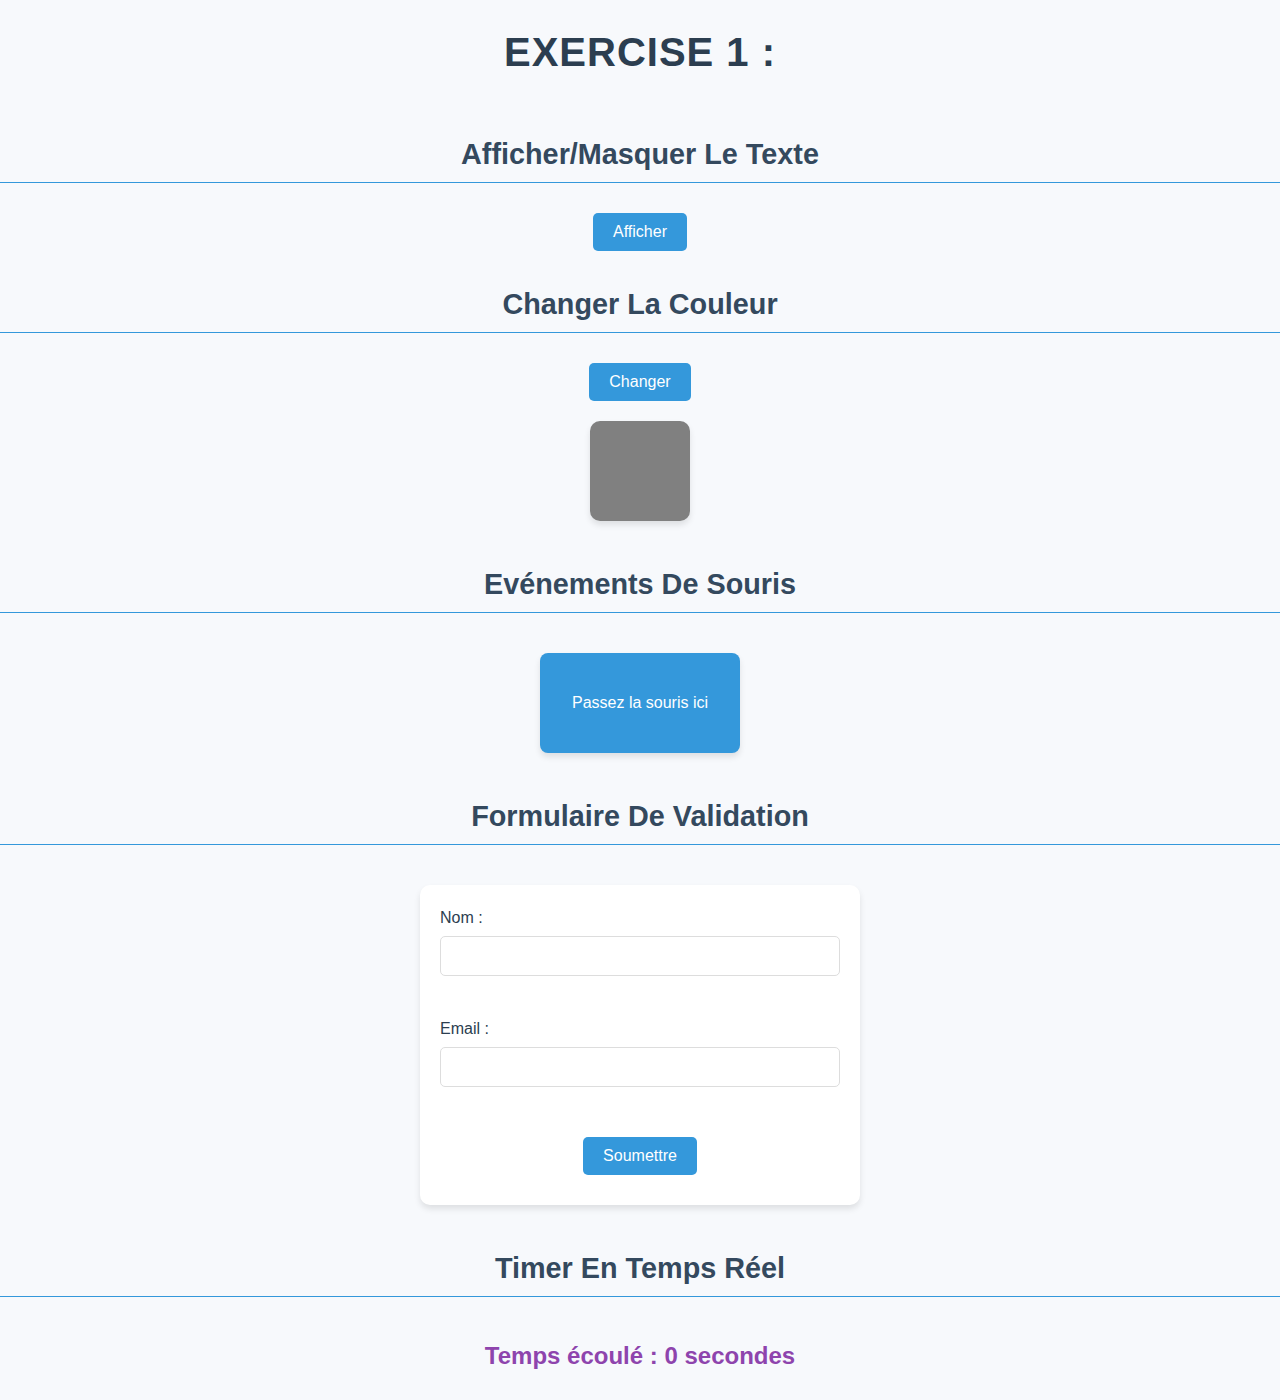
<file: Exercice1/index.html>
<!DOCTYPE html>
<html lang="en">
<head>
    <meta charset="UTF-8">
    <meta name="viewport" content="width=device-width, initial-scale=1.0">
    <title>Exercise Solutions</title>
    <link rel="stylesheet" href="index.css">
</head>
<body>
    <h1>Exercise 1 :</h1>

    <!-- 1. Show/Hide Text -->
    <h2>Afficher/Masquer le texte</h2>
    <button id="toggleText">Afficher</button>
    <p id="text" style="display: none;">Hello World!</p>

    <!-- 2. Change Style on Click -->
    <h2>Changer la couleur</h2>
    <button id="changeStyle">Changer</button>
    <div id="styledDiv" style="width: 100px; height: 100px; background-color: gray;"></div>

    <!-- 3. Mouse Events -->
    <h2>Evénements de souris</h2>
    <div class="color-div blue" id="hoverDiv">Passez la souris ici</div>

    <!-- 4. Form Validation -->
    <h2>Formulaire de validation</h2>
    <form id="form">
        <label for="name">Nom :</label>
        <input type="text" id="name" required><br><br>
        <label for="email">Email :</label>
        <input type="email" id="email" required><br><br>
        <button type="submit">Soumettre</button>
    </form>
    <p id="formMessage"></p>

    <!-- 5. Timer -->
    <h2>Timer en temps réel</h2>
    <p id="timer">Temps écoulé : 0 secondes</p>

    <script src="index.js"></script>
</body>
</html>
</file>
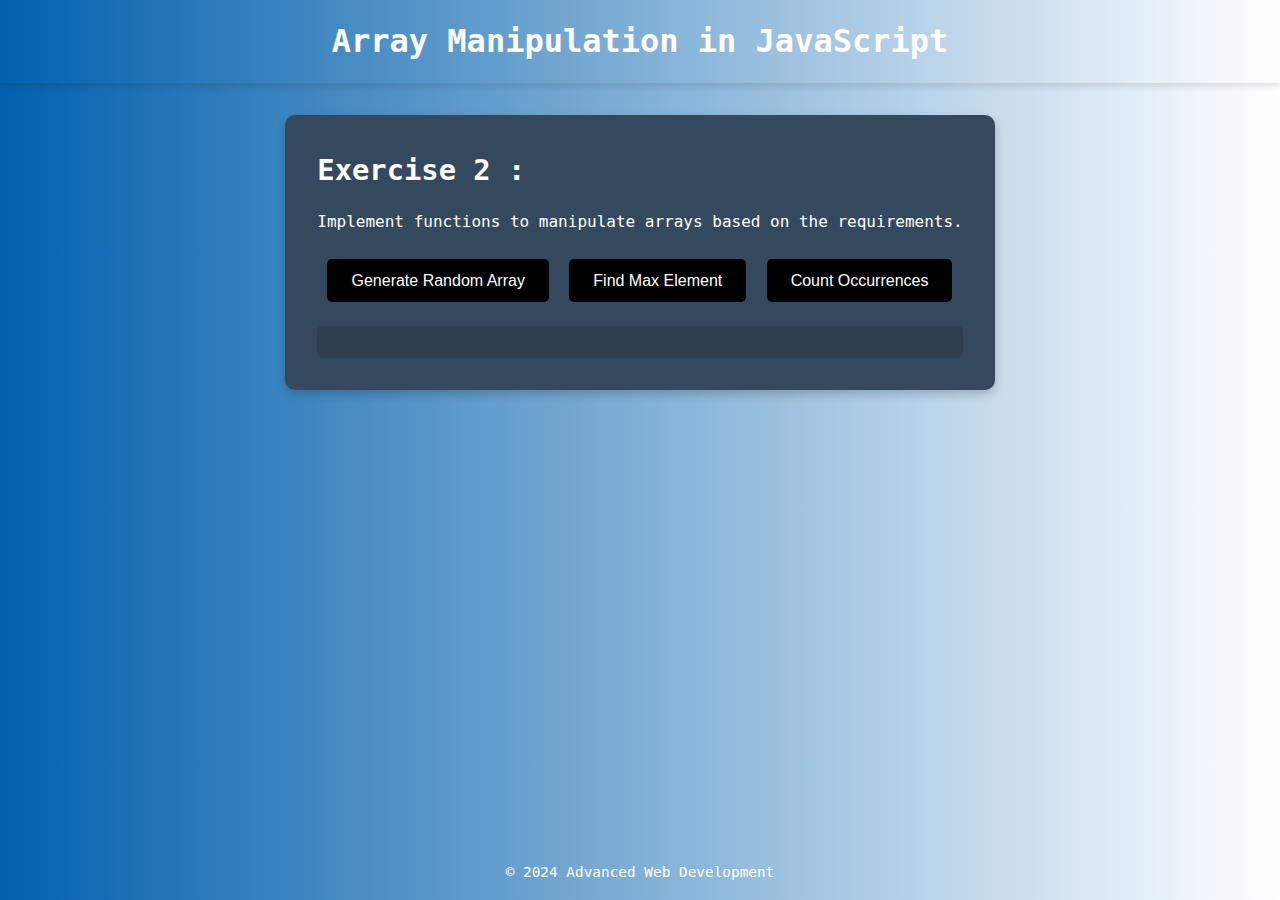
<file: Exercice2/index2.html>
<!DOCTYPE html>
<html lang="en">
<head>
  <meta charset="UTF-8">
  <meta name="viewport" content="width=device-width, initial-scale=1.0">
  <meta name="description" content="Advanced Exercise Manipulating Arrays in JavaScript">
  <link rel="stylesheet" href="index2.css">
  <title>Array Manipulation - Exercise</title>
</head>
<body>
  <header class="header">
    <h1>Array Manipulation in JavaScript</h1>
  </header>
  
  <main class="container">
    <section class="exercise">
      <h2>Exercise 2 :</h2>
      <p>
        Implement functions to manipulate arrays based on the requirements.
      </p>
      <div class="controls">
        <button id="generateArray">Generate Random Array</button>
        <button id="findMax">Find Max Element</button>
        <button id="countOccurrences">Count Occurrences</button>
      </div>
      <div class="output" id="output"></div>
    </section>
  </main>

  <footer class="footer">
    <p>&copy; 2024 Advanced Web Development</p>
  </footer>
  <script src="index2.js"></script>
</body>
</html>
</file>
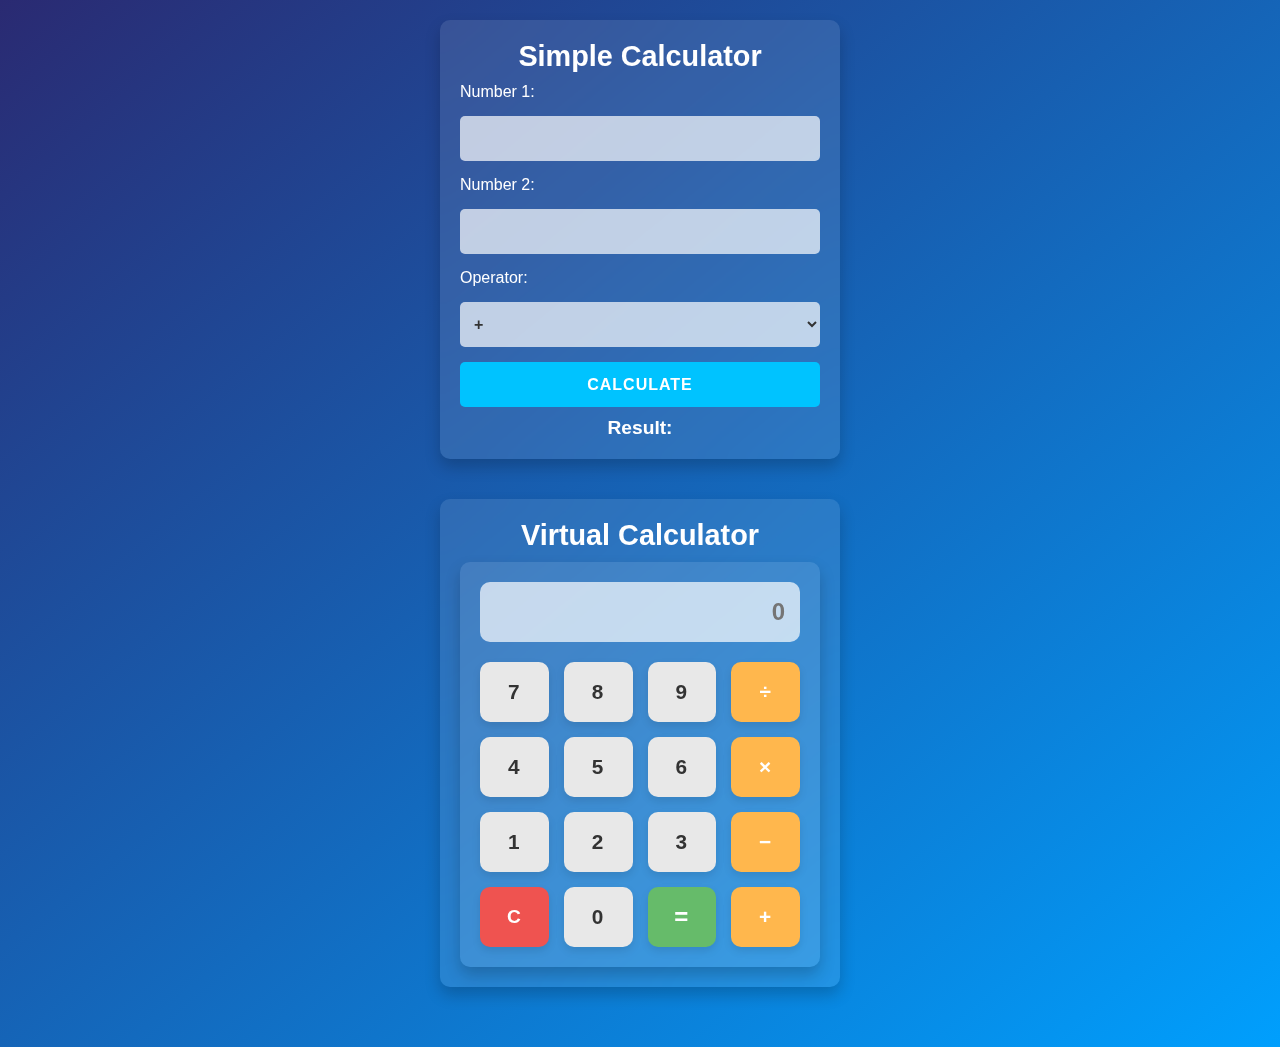
<file: Exercice3/index3.html>
<!DOCTYPE html>
<html lang="en">
<head>
  <meta charset="UTF-8">
  <meta name="viewport" content="width=device-width, initial-scale=1.0">
  <title>Calculators</title>
  <link rel="stylesheet" href="index3.css">
</head>
<body>
  <!-- Simple Calculator -->
  <section id="simple-calculator">
    <h2>Simple Calculator</h2>
    <form id="simpleCalcForm">
      <label for="number1">Number 1:</label>
      <input type="number" id="number1" required>
      <label for="number2">Number 2:</label>
      <input type="number" id="number2" required>
      <label for="operator">Operator:</label>
      <select id="operator" required>
        <option value="+">+</option>
        <option value="-">-</option>
        <option value="*">*</option>
        <option value="/">/</option>
        <option value="%">%</option>
      </select>
      <button type="submit">Calculate</button>
    </form>
    <p id="simpleCalcResult">Result: </p>
  </section>

  <!-- Virtual Calculator -->
  <section id="virtual-calculator">
    <h2>Virtual Calculator</h2>
    <div class="calculator">
      <input type="text" id="display" disabled placeholder="0">
      <div class="buttons">
        <!-- Number Buttons -->
        <button class="btn" data-value="7">7</button>
        <button class="btn" data-value="8">8</button>
        <button class="btn" data-value="9">9</button>
        <button class="btn operator" data-value="/">÷</button>

        <button class="btn" data-value="4">4</button>
        <button class="btn" data-value="5">5</button>
        <button class="btn" data-value="6">6</button>
        <button class="btn operator" data-value="*">×</button>

        <button class="btn" data-value="1">1</button>
        <button class="btn" data-value="2">2</button>
        <button class="btn" data-value="3">3</button>
        <button class="btn operator" data-value="-">−</button>

        <button class="btn" data-value="C">C</button>
        <button class="btn" data-value="0">0</button>
        <button class="btn" data-value="=">=</button>
        <button class="btn operator" data-value="+">+</button>
      </div>
    </div>
  </section>

  <script src="index3.js"></script>

</body>
</html>
</file>
<file: Exercice1/index.css>
/* General Styles */
body {
    font-family: 'Roboto', sans-serif;
    margin: 0;
    padding: 0;
    background-color: #f7f9fc;
    color: #333;
    line-height: 1.6;
}

h1 {
    text-align: center;
    margin-top: 20px;
    color: #2c3e50;
    font-size: 2.5rem;
    text-transform: uppercase;
    letter-spacing: 1px;
}

h2 {
    color: #34495e;
    font-size: 1.8rem;
    margin-top: 30px;
    text-align: center;
    text-transform: capitalize;
    border-bottom: 1px solid #3498db;
    display: inline-block;
    padding-bottom: 5px;
}

/* Center All h2 Headers */
h2 {
    width: 100%;
    text-align: center;
    margin: 20px 0;
}

/* Button Styles */
button {
    display: inline-block;
    background-color: #3498db;
    color: white;
    font-size: 1rem;
    padding: 10px 20px;
    border: none;
    border-radius: 5px;
    cursor: pointer;
    transition: background-color 0.3s ease;
    margin: 10px auto;
    display: block;
}

button:hover {
    background-color: #2980b9;
}

/* Show/Hide Text */
#text {
    font-size: 1.2rem;
    margin: 20px auto;
    text-align: center;
    width: 80%;
    color: #555;
    display: none;
}

/* Styled Div */
#styledDiv {
    width: 100px;
    height: 100px;
    margin: 20px auto;
    background-color: gray;
    border-radius: 10px;
    box-shadow: 0 4px 6px rgba(0, 0, 0, 0.1);
    transition: background-color 0.3s ease, transform 0.3s ease;
}

#styledDiv:hover {
    transform: scale(1.1);
}

/* Mouse Events */
.color-div {
    width: 200px;
    height: 100px;
    margin: 20px auto;
    display: flex;
    justify-content: center;
    align-items: center;
    color: white;
    font-size: 1rem;
    border-radius: 8px;
    text-align: center;
    transition: background-color 0.3s ease, box-shadow 0.3s ease;
    box-shadow: 0 4px 6px rgba(0, 0, 0, 0.1);
}

.color-div.blue {
    background-color: #3498db;
}

.color-div.red {
    background-color: #e74c3c;
}

.color-div:hover {
    box-shadow: 0 6px 10px rgba(0, 0, 0, 0.15);
}

/* Form Styles */
form {
    max-width: 400px;
    margin: 20px auto;
    padding: 20px;
    background: white;
    border-radius: 10px;
    box-shadow: 0 4px 6px rgba(0, 0, 0, 0.1);
}

form label {
    font-size: 1rem;
    color: #2c3e50;
    display: block;
    margin-bottom: 5px;
}

form input {
    width: 100%;
    padding: 10px;
    margin-bottom: 15px;
    border: 1px solid #ddd;
    border-radius: 5px;
    box-sizing: border-box;
    font-size: 1rem;
    color: #555;
}

form input:focus {
    border-color: #3498db;
    outline: none;
    box-shadow: 0 0 5px rgba(52, 152, 219, 0.5);
}

#formMessage {
    text-align: center;
    font-size: 1rem;
    color: #5eff00;
    margin-top: 10px;
}

/* Timer Styles */
#timer {
    font-size: 1.5rem;
    font-weight: bold;
    color: #8e44ad;
    text-align: center;
    margin-top: 20px;
}

/* Responsive Design */
@media (max-width: 768px) {
    h1 {
        font-size: 2rem;
    }

    h2 {
        font-size: 1.5rem;
    }

    button {
        width: 80%;
        padding: 12px;
        font-size: 1rem;
    }

    .color-div {
        width: 150px;
        height: 80px;
        font-size: 0.9rem;
    }
}
</file>
<file: Exercice2/index2.css>
/* Reset */
* {
    margin: 0;
    padding: 0;
    box-sizing: border-box;
  }
  
  /* Body and Container Styling */
  body {
    font-family: monospace, sans-serif;
    line-height: 1.6;
    background: linear-gradient(to right, #0260ad, transparent);
    color: #fff;
    min-height: 100vh;
    display: flex;
    flex-direction: column;
  }
  
  /* Header */
  .header {
    background: transparent;
    padding: 1rem;
    text-align: center;
    box-shadow: 0 4px 6px rgba(0, 0, 0, 0.1);
  }
  
  .header h1 {
    font-size: 2rem;
  }
  
  /* Main Content */
  .container {
    flex: 1;
    padding: 2rem;
    max-width: 800px;
    margin: 0 auto;
  }
  
  .exercise {
    background: #34495e;
    padding: 2rem;
    border-radius: 10px;
    box-shadow: 0 4px 10px rgba(0, 0, 0, 0.2);
  }
  
  .exercise h2 {
    font-size: 1.8rem;
    margin-bottom: 1rem;
  }
  
  .controls {
    display: flex;
    justify-content: space-around;
    margin-top: 1.5rem;
  }
  
  .controls button {
    background: #000000;
    border: none;
    padding: 0.8rem 1.5rem;
    font-size: 1rem;
    color: #fff;
    border-radius: 5px;
    cursor: pointer;
    transition: background 0.3s ease;
  }
  
  .controls button:hover {
    background: #16a085;
  }
  
  .output {
    margin-top: 1.5rem;
    background: #2c3e50;
    padding: 1rem;
    border-radius: 5px;
    font-size: 1rem;
    color: #ecf0f1;
  }
  
  /* Footer */
  .footer {
    background: transparent;
    text-align: center;
    padding: 1rem;
    font-size: 0.9rem;
  }
</file>
<file: Exercice3/index3.css>
/* General Reset */
* {
    margin: 0;
    padding: 0;
    box-sizing: border-box;
    font-family: 'Roboto', Arial, sans-serif;
  }
  
  body {
    display: flex;
    flex-direction: column;
    align-items: center;
    justify-content: flex-start;
    min-height: 100vh;
    background: linear-gradient(to bottom right, #2a2a72, #009ffd);
    color: #ffffff;
    padding: 20px;
  }
  
  h2 {
    margin-bottom: 10px;
    font-size: 1.8rem;
    text-align: center;
    color: #ffffff;
  }
  
  section {
    width: 100%;
    max-width: 400px;
    margin-bottom: 40px;
    background: rgba(255, 255, 255, 0.1);
    border-radius: 10px;
    box-shadow: 0 8px 16px rgba(0, 0, 0, 0.2);
    padding: 20px;
    backdrop-filter: blur(10px);
  }
  
  form {
    display: flex;
    flex-direction: column;
    gap: 15px;
  }
  
  input, select, button {
    height: 45px;
    padding: 0 10px;
    font-size: 1rem;
    border: none;
    border-radius: 5px;
    outline: none;
  }
  
  input, select {
    background: rgba(255, 255, 255, 0.7);
    color: #333;
    font-weight: bold;
    transition: all 0.3s ease;
  }
  
  input:focus, select:focus {
    background: rgba(255, 255, 255, 0.9);
    box-shadow: 0 0 5px #00c3ff;
  }
  
  button {
    background: #00c3ff;
    color: #ffffff;
    font-weight: bold;
    cursor: pointer;
    transition: all 0.3s ease;
    text-transform: uppercase;
    letter-spacing: 1px;
  }
  
  button:hover {
    background: #007bb5;
  }
  
  #simpleCalcResult {
    margin-top: 10px;
    font-weight: bold;
    font-size: 1.2rem;
    text-align: center;
  }
  
  .calculator {
    width: 100%;
    background: rgba(255, 255, 255, 0.1);
    border-radius: 10px;
    box-shadow: 0 8px 16px rgba(0, 0, 0, 0.2);
    padding: 20px;
  }
  
  #display {
    width: 100%;
    height: 60px;
    border: none;
    background: rgba(255, 255, 255, 0.7);
    border-radius: 10px;
    text-align: right;
    padding: 15px;
    font-size: 1.5rem;
    color: #333;
    margin-bottom: 20px;
    font-weight: bold;
  }
  
  .buttons {
    display: grid;
    grid-template-columns: repeat(4, 1fr);
    gap: 15px;
  }
  
  button.btn {
    height: 60px;
    background: #e8e8e8;
    color: #333;
    border: none;
    border-radius: 10px;
    font-size: 1.3rem;
    font-weight: bold;
    cursor: pointer;
    transition: all 0.3s ease;
    box-shadow: 0 4px 8px rgba(0, 0, 0, 0.1);
  }
  
  button.btn:hover {
    background: #d4d4d4;
    transform: translateY(-3px);
    box-shadow: 0 6px 12px rgba(0, 0, 0, 0.2);
  }
  
  button.operator {
    background: #ffb74d;
    color: #ffffff;
  }
  
  button.operator:hover {
    background: #fb8c00;
  }
  
  button[data-value="="] {
    background: #66bb6a;
    color: #ffffff;
    font-size: 1.5rem;
  }
  
  button[data-value="="]:hover {
    background: #43a047;
  }
  
  button[data-value="C"] {
    background: #ef5350;
    color: #ffffff;
    font-size: 1.2rem;
  }
  
  button[data-value="C"]:hover {
    background: #d32f2f;
  }
  
  /* Add subtle animation */
  @keyframes fadeIn {
    from {
      opacity: 0;
      transform: translateY(20px);
    }
    to {
      opacity: 1;
      transform: translateY(0);
    }
  }
  
  section, form, .calculator {
    animation: fadeIn 0.8s ease-in-out;
  }
</file>
